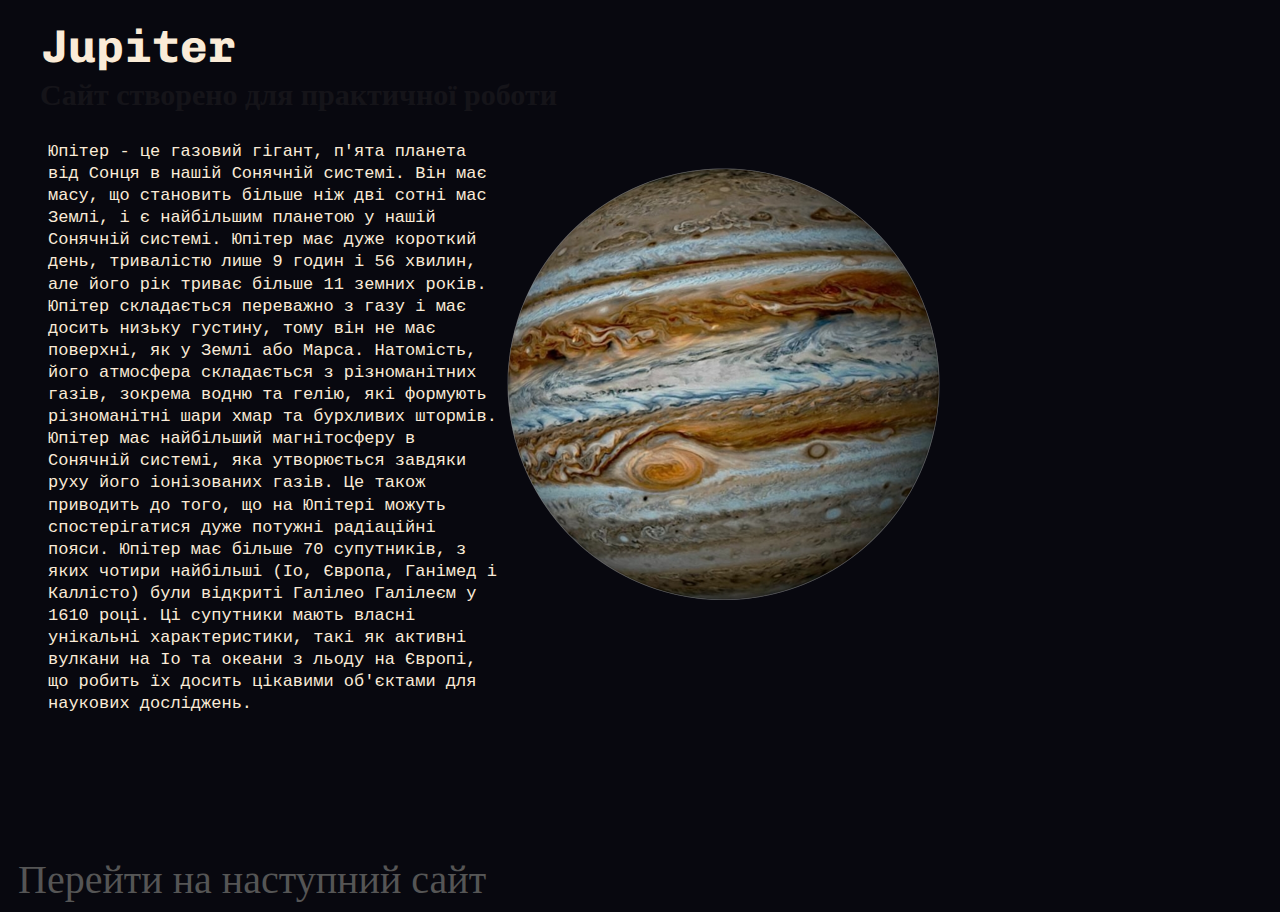
<file: index.html>
<!DOCTYPE html>
<html lang="en">
<head>
    <meta charset="UTF-8">
    <meta http-equiv="X-UA-Compatible" content="IE=edge">
    <meta name="viewport" content="width=device-width, initial-scale=1.0">
    <link rel="stylesheet" href="style.css">
    <link rel="icon" href="ico.png" type="icon">
    <title>Практична робота 7</title> 
</head>
<body>
    <summary>
<div class="box-1">
    <H2>Jupiter</H2>
    <h3>Сайт створено для практичної роботи</h3>
</div> 
    <img src="jupiter.png">

</summary>
    <div class="box">
    <p>Юпітер - це газовий гігант, п'ята планета від Сонця в нашій Сонячній системі. Він має масу, що становить більше ніж дві сотні мас Землі, і є найбільшим планетою у нашій Сонячній системі.
        Юпітер має дуже короткий день, тривалістю лише 9 годин і 56 хвилин, але його рік триває більше 11 земних років. Юпітер складається переважно з газу і має досить низьку густину, тому він не має поверхні, як у Землі або Марса. Натомість, його атмосфера складається з різноманітних газів, зокрема водню та гелію, які формують різноманітні шари хмар та бурхливих штормів.
        Юпітер має найбільший магнітосферу в Сонячній системі, яка утворюється завдяки руху його іонізованих газів. Це також приводить до того, що на Юпітері можуть спостерігатися дуже потужні радіаційні пояси.
        Юпітер має більше 70 супутників, з яких чотири найбільші (Іо, Європа, Ганімед і Каллісто) були відкриті Галілео Галілеєм у 1610 році. Ці супутники мають власні унікальні характеристики, такі як активні вулкани на Іо та океани з льоду на Європі, що робить їх досить цікавими об'єктами для наукових досліджень.</p>
        <a href="indextwo.html">Перейти на наcтупний сайт</a>
    </body>
</html>
</file>
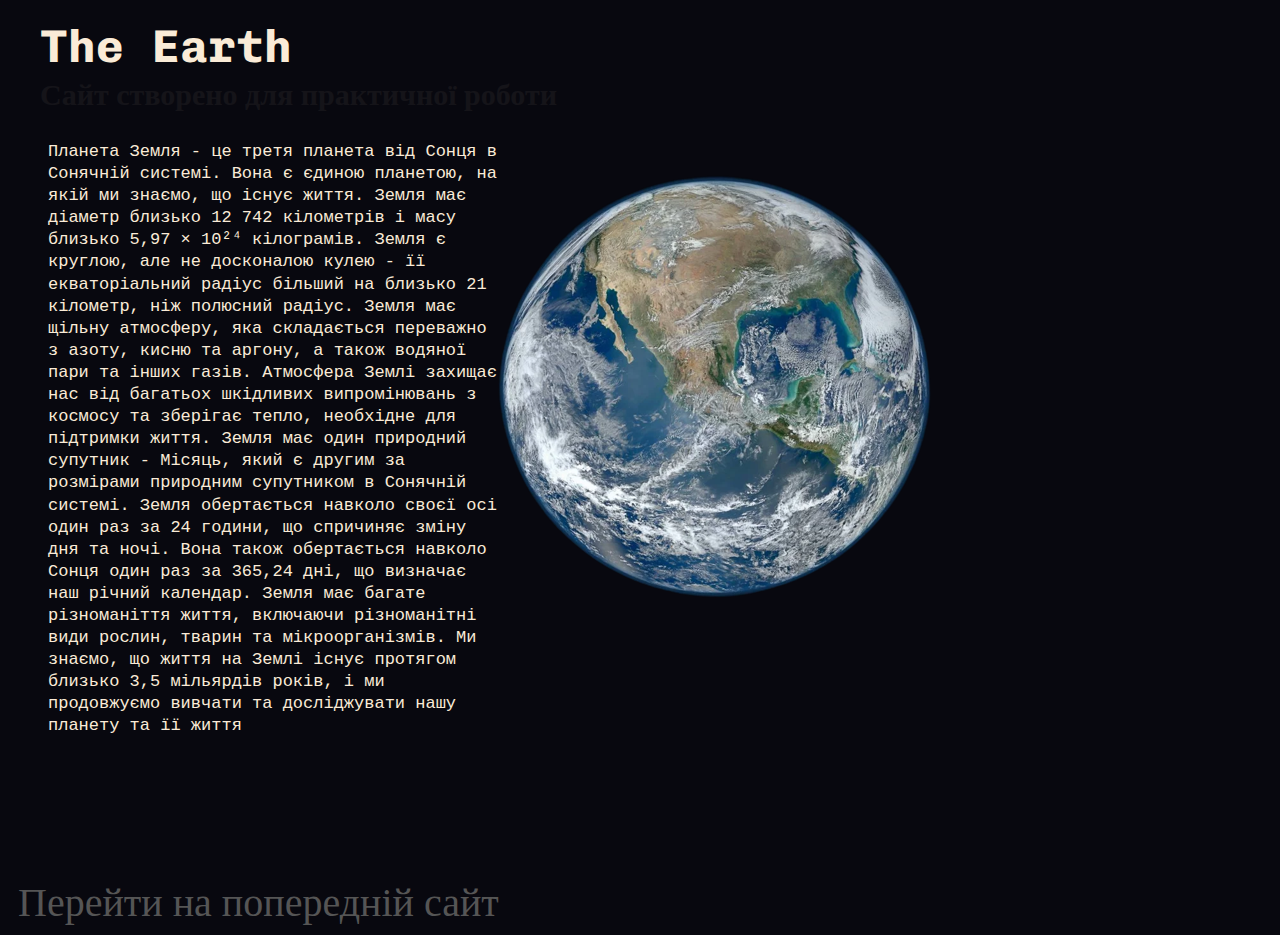
<file: indextwo.html>
<!DOCTYPE html>
<html lang="en">
<head>
    <meta charset="UTF-8">
    <meta http-equiv="X-UA-Compatible" content="IE=edge">
    <meta name="viewport" content="width=device-width, initial-scale=1.0">
    <link rel="stylesheet" href="style.css">
    <link rel="icon" href="ico.png" type="icon">
    <title>Практична робота 7</title> 
</head>
<body>
    <summary>
<div class="box-1">
    <H2>The Earth</H2>
    <h3>Сайт створено для практичної роботи</h3>
</div> 
    <img src="earth.png">

</summary>
    <div class="box">
    <p>Планета Земля - це третя планета від Сонця в Сонячній системі. Вона є єдиною планетою, на якій ми знаємо, що існує життя.
        Земля має діаметр близько 12 742 кілометрів і масу близько 5,97 × 10²⁴ кілограмів. Земля є круглою, але не досконалою кулею - її екваторіальний радіус більший на близько 21 кілометр, ніж полюсний радіус.
        Земля має щільну атмосферу, яка складається переважно з азоту, кисню та аргону, а також водяної пари та інших газів. Атмосфера Землі захищає нас від багатьох шкідливих випромінювань з космосу та зберігає тепло, необхідне для підтримки життя.
        Земля має один природний супутник - Місяць, який є другим за розмірами природним супутником в Сонячній системі.
        Земля обертається навколо своєї осі один раз за 24 години, що спричиняє зміну дня та ночі. Вона також обертається навколо Сонця один раз за 365,24 дні, що визначає наш річний календар.
        Земля має багате різноманіття життя, включаючи різноманітні види рослин, тварин та мікроорганізмів. Ми знаємо, що життя на Землі існує протягом близько 3,5 мільярдів років, і ми продовжуємо вивчати та досліджувати нашу планету та її життя</p>
        <a href="index.html">Перейти на попередній сайт</a>
    </body>
</html>
</file>
<file: style.css>
@import url('https://fonts.googleapis.com/css2?family=Chivo+Mono:wght@100;900&family=PT+Mono&display=swap');


*::selection{
    background-color: transparent;
    color: #5700a8;
    cursor:grab
    }

body{
    background: rgb(8, 8, 15);
  }
  
  h2{
    font-family: 'Chivo Mono', monospace;
    font-size: 46px;
    margin-bottom: 0;
    margin-top: 0;
    line-height: 1.3;
    color: antiquewhite;
  }
  h3 {
    line-height: 1.2;
    color: antiquewhite;
    font-size: 30px;
    margin-top: 0;
    opacity: 5%;
  }
  p {
    font-family: 'PT Mono', monospace;
    max-width: 450px;
    font-size: 17px;
    line-height: 1.3;
    color: antiquewhite;
    padding: 124px 40px;
    cursor: grab;
  }
  summary {
    position: absolute;
    left: 0;
    right: 0;
    cursor: pointer;
    display:block;

    padding: 40px;
    padding-top: 0px;
  }
  img{
    margin-left: 425px;
  }
  summary{
    pointer-events: none;
    cursor:grab
  }
  a{
    font-size: 40px;
    padding: 10px;
    color: #555;
    background-color: transparent;
    cursor:grab;
    text-decoration:double;
  }
</file>
